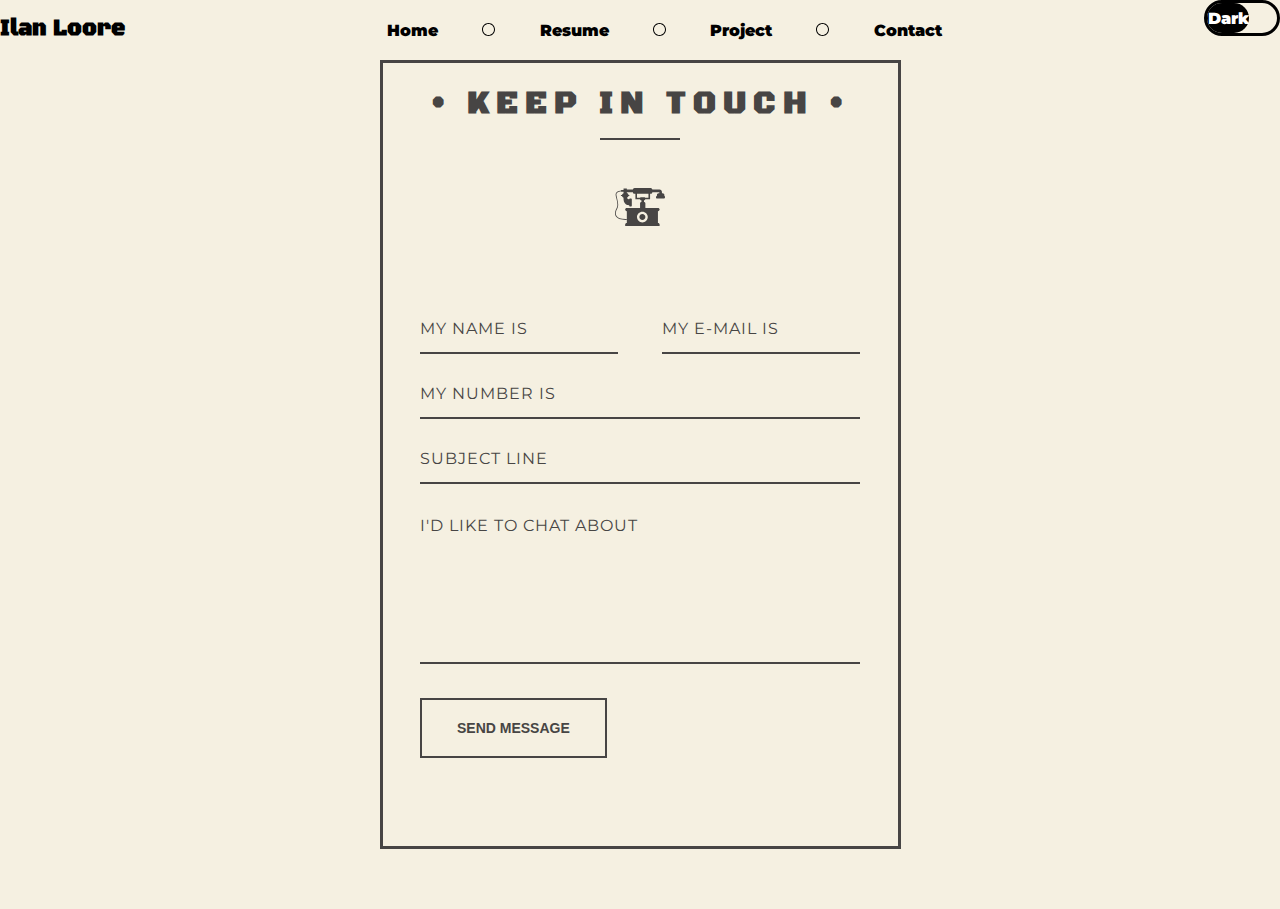
<file: contact.html>
<!DOCTYPE html>
<html lang="en">
<head>
    <meta charset="UTF-8">
    <meta http-equiv="X-UA-Compatible" content="IE=edge">
    <meta name="viewport" content="width=device-width, initial-scale=1.0">
    <title>Ilan Loore</title>
    <link href='https://fonts.googleapis.com/css?family=Black%20Ops%20One' rel='stylesheet'>
    <link href="https://fonts.googleapis.com/css?family=Montserrat:100" rel="stylesheet">
    <link rel="stylesheet" href="./style.css">
    <link rel="stylesheet" href="./contact.css">
    <script src="./script.js"></script>
</head>
<body>
    <header id="head">
        <h1 id="home" onclick="location.href = './index.html';" >Ilan Loore</h1>
        <div id="onglet">
            <a href="./index.html#first_gridcontainer"><div class="ong">Home</div></a>
            <svg xmlns="http://www.w3.org/2000/svg" x="0px" y="0px" width="16" height="16" viewBox="0 0 16 16" style=" fill:#000000;">
                <path d="M 7.5 1 C 3.917969 1 1 3.917969 1 7.5 C 1 11.082031 3.917969 14 7.5 14 C 11.082031 14 14 11.082031 14 7.5 C 14 3.917969 11.082031 1 7.5 1 Z M 7.5 2 C 10.542969 2 13 4.457031 13 7.5 C 13 10.542969 10.542969 13 7.5 13 C 4.457031 13 2 10.542969 2 7.5 C 2 4.457031 4.457031 2 7.5 2 Z"></path>
            </svg>
            <a href="./index.html#CV"><div class="ong">Resume</div></a>
            <svg xmlns="http://www.w3.org/2000/svg" x="0px" y="0px" width="16" height="16" viewBox="0 0 16 16" style=" fill:#000000;">
                <path d="M 7.5 1 C 3.917969 1 1 3.917969 1 7.5 C 1 11.082031 3.917969 14 7.5 14 C 11.082031 14 14 11.082031 14 7.5 C 14 3.917969 11.082031 1 7.5 1 Z M 7.5 2 C 10.542969 2 13 4.457031 13 7.5 C 13 10.542969 10.542969 13 7.5 13 C 4.457031 13 2 10.542969 2 7.5 C 2 4.457031 4.457031 2 7.5 2 Z"></path>
            </svg>
            <a href="./index.html#project"><div class="ong">Project</div></a>
            <svg xmlns="http://www.w3.org/2000/svg" x="0px" y="0px" width="16" height="16" viewBox="0 0 16 16" style=" fill:#000000;">
                <path d="M 7.5 1 C 3.917969 1 1 3.917969 1 7.5 C 1 11.082031 3.917969 14 7.5 14 C 11.082031 14 14 11.082031 14 7.5 C 14 3.917969 11.082031 1 7.5 1 Z M 7.5 2 C 10.542969 2 13 4.457031 13 7.5 C 13 10.542969 10.542969 13 7.5 13 C 4.457031 13 2 10.542969 2 7.5 C 2 4.457031 4.457031 2 7.5 2 Z"></path>
            </svg>
            <a href="./contact.html"><div class="ong">Contact</div></a>
        </div>
        <div id="theme-container" onclick="changetheme();">
            <div id="theme-actif">Dark</div>
        </div>
    </header>
    <div id="container">
        <h1 id="keep">&bull; Keep in Touch &bull;</h1>
        <div class="underline">
        </div>
        <div class="icon_wrapper">
          <svg class="icon" viewBox="0 0 145.192 145.192">
            <path d="M126.82,32.694c-2.804,0-5.08,2.273-5.08,5.075v2.721c-1.462,0-2.646,1.185-2.646,2.647v1.995    c0,1.585,1.286,2.873,2.874,2.873h20.577c1.462,0,2.646-1.185,2.646-2.647v-3.041c0-1.009-0.816-1.825-1.823-1.825v-2.722    c0-2.802-2.276-5.075-5.079-5.075h-1.985v-3.829c0-3.816-3.095-6.912-6.913-6.912h-0.589h-20.45c0-2.67-2.164-4.835-4.833-4.835    H56.843c-2.67,0-4.835,2.165-4.835,4.835H34.356v-3.384h-9.563v3.384v1.178h-7.061v1.416c-2.67,0.27-10.17,1.424-13.882,5.972    c-1.773,2.17-2.44,4.791-1.983,7.793c0.463,3.043,1.271,6.346,2.128,9.841c2.354,9.616,5.024,20.515,0.549,28.077    C2.647,79.44-3.125,90.589,2.201,99.547c4.123,6.935,13.701,10.44,28.5,10.44c1.186,0,2.405-0.023,3.658-0.068v9.028h-0.296    c-2.516,0-4.558,2.039-4.558,4.558v4.566h100.04v-4.564c0-2.519-2.039-4.558-4.558-4.558h-0.297V84.631h0.297    c2.519,0,4.558-2.037,4.558-4.556v-0.009c0-2.516-2.039-4.556-4.556-4.556l-36.786-0.009V61.973c0-2.193-1.777-3.971-3.972-3.971    v-4.711h0.456c1.629,0,2.952-1.32,2.952-2.949h14.227V34.459h1.658c2.672,0,4.834-2.165,4.834-4.834h20.45v3.069H126.82z     M34.06,75.511c-2.518,0-4.558,2.04-4.558,4.556v0.009c0,2.519,2.042,4.556,4.558,4.556h0.296v24.12l-0.042-1.168    c-15.994,0.574-26.122-2.523-30.106-9.229C-0.464,90.5,4.822,80.347,6.55,77.423c4.964-8.382,2.173-19.774-0.29-29.825    c-0.843-3.442-1.639-6.696-2.088-9.638c-0.354-2.35,0.129-4.3,1.484-5.958c3.029-3.714,9.509-4.805,12.076-5.1v1.233h7.061v1.49    v2.684c-2.403,1.114-4.153,2.997-4.676,5.237H18.15c-0.584,0-1.056,0.474-1.056,1.056v0.83c0,0.584,0.475,1.056,1.056,1.056h1.984    c0.561,2.18,2.304,3.999,4.658,5.092v0.029c0,0-2.282,20.823,16.479,22.099v1.102c0,1.177,0.955,2.133,2.133,2.133h3.297    c1.178,0,2.133-0.956,2.133-2.133V50.135c0-1.177-0.955-2.132-2.133-2.132h-3.297c-1.178,0-2.133,0.955-2.133,2.132    c-1.575-0.235-5.532-1.17-6.635-4.547c2.36-1.092,4.109-2.913,4.669-5.097h1.308c0.722,0,1.309-0.584,1.309-1.308v-0.578    c0-0.584-0.475-1.056-1.056-1.056h-1.539c-0.542-2.332-2.416-4.271-4.968-5.363v-2.559h17.651c0,2.67,2.166,4.835,4.836,4.835 h2.392v15.88h13.639c0,1.629,1.321,2.949,2.951,2.949h0.899v4.711c-2.194,0-3.972,1.778-3.972,3.971v13.529L34.06,75.511z     M95.188,101.78c0,8.655-7.012,15.665-15.664,15.665c-8.653,0-15.667-7.01-15.667-15.665c0-8.647,7.014-15.664,15.667-15.664    C88.177,86.116,95.188,93.132,95.188,101.78z M97.189,45.669h-9.556c0-0.896-0.726-1.62-1.619-1.62H74.494    c-0.896,0-1.621,0.727-1.621,1.62h-8.967v-11.21h33.283V45.669z"></path>
            <path d="M70.865,101.78c0,4.774,3.886,8.657,8.66,8.657c4.774,0,8.657-3.883,8.657-8.657c0-4.773-3.883-8.656-8.657-8.656    C74.751,93.124,70.865,97.006,70.865,101.78z"></path>
          </svg>
        </div>
        <form action="#" method="post" id="contact_form">
          <div class="name">
            <label for="name"></label>
            <input type="text" placeholder="My name is" name="name" id="name_input" required>
          </div>
          <div class="email">
            <label for="email"></label>
            <input type="email" placeholder="My e-mail is" name="email" id="email_input" required>
          </div>
          <div class="telephone">
            <label for="name"></label>
            <input type="text" placeholder="My number is" name="telephone" id="telephone_input" required>
          </div>
          <div class="subject">
            <label for="subject"></label>
            <select placeholder="Subject line" name="subject" id="subject_input" required>
              <option disabled hidden selected>Subject line</option>
              <option>I'd like to start to contact you</option>
              <option>I'd like to start a project</option>
              <option>I'd like to ask a question</option>
              <option>I'd like to make a proposal</option>
            </select>
          </div>
          <div class="message">
            <label for="message"></label>
            <textarea name="message" placeholder="I'd like to chat about" id="message_input" cols="30" rows="5" required></textarea>
          </div>
          <div class="submit">
            <input type="submit" value="Send Message" id="form_button" />
          </div>
        </form><!-- // End form -->
      </div><!-- // End #container -->
</body>
</html>
</file>
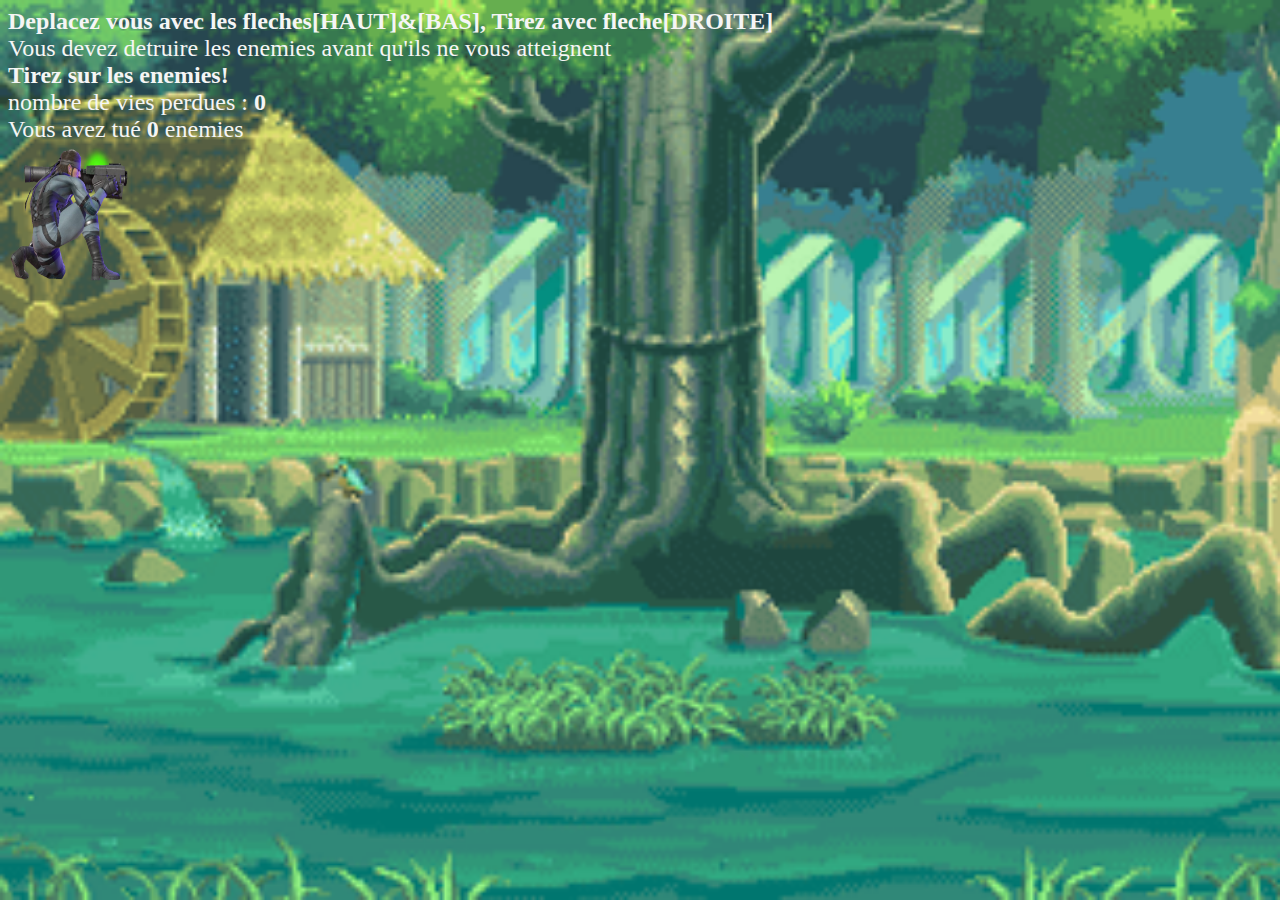
<file: horizontal-space-invaders-main/main.html>
<!DOCTYPE html>
<html lang="en">
<head>
    <meta charset="UTF-8">
    <meta http-equiv="X-UA-Compatible" content="IE=edge">
    <meta name="viewport" content="width=device-width, initial-scale=1.0">
    <title>SolidSnake</title>
    <link rel="stylesheet" href="./styles.css">
    <script src="./index.js" type="text/javascript"></script>
</head>
<body>
    <div>
        <b>Deplacez vous avec les fleches[HAUT]&[BAS], Tirez avec fleche[DROITE]</b>
    </div>
    <div>Vous devez detruire les enemies avant qu'ils ne vous atteignent <br><strong id="replay">Tirez sur les enemies!</strong><br>nombre de vies perdues : <b id="numbertries">0</b></div>
    <div>Vous avez tué <b id="number">0</b> enemies</div>
    <div class="part" id="part1">
        <img class="photo" id="photo0" src="img/solid_snake_rogned.png"
            onclick="check(0)">
        <img class="photo" id="photo1" src="./img/transparent.png">
        <img class="photo" id="photo2" src="./img/transparent.png">
        <img class="photo" id="photo3" src="./img/transparent.png">
        <img class="photo" id="photo4" src="./img/transparent.png">
        <img class="photo" id="photo5" src="./img/transparent.png">
        <img class="photo" id="enemy0" src="./img/transparent.png">
    </div>
    <div class="part" id="part2">
        <img class="photo" id="photo6" src="./img/transparent.png"
            onclick="check(6)">
        <img class="photo" id="photo7" src="./img/transparent.png">
        <img class="photo" id="photo8" src="./img/transparent.png">
        <img class="photo" id="photo9" src="./img/transparent.png">
        <img class="photo" id="photo10" src="./img/transparent.png">
        <img class="photo" id="photo11" src="./img/transparent.png">
        <img class="photo" id="enemy1" src="./img/transparent.png">
    </div>
    <div class="part" id="part3">
        <img class="photo" id="photo12" src="./img/transparent.png"
            onclick="check(12)">
        <img class="photo" id="photo13" src="./img/transparent.png">
        <img class="photo" id="photo14" src="./img/transparent.png">
        <img class="photo" id="photo15" src="./img/transparent.png">
        <img class="photo" id="photo16" src="./img/transparent.png">
        <img class="photo" id="photo17" src="./img/transparent.png">
        <img class="photo" id="enemy2" src="./img/transparent.png">
    </div>
    <div class="part" id="part4">
        <img class="photo" id="photo18" src="./img/transparent.png"
            onclick="check(18)">
        <img class="photo" id="photo19" src="./img/transparent.png">
        <img class="photo" id="photo20" src="./img/transparent.png">
        <img class="photo" id="photo21" src="./img/transparent.png">
        <img class="photo" id="photo22" src="./img/transparent.png">
        <img class="photo" id="photo23" src="./img/transparent.png">
        <img class="photo" id="enemy3" src="./img/transparent.png">
    </div>
</body>
</file>
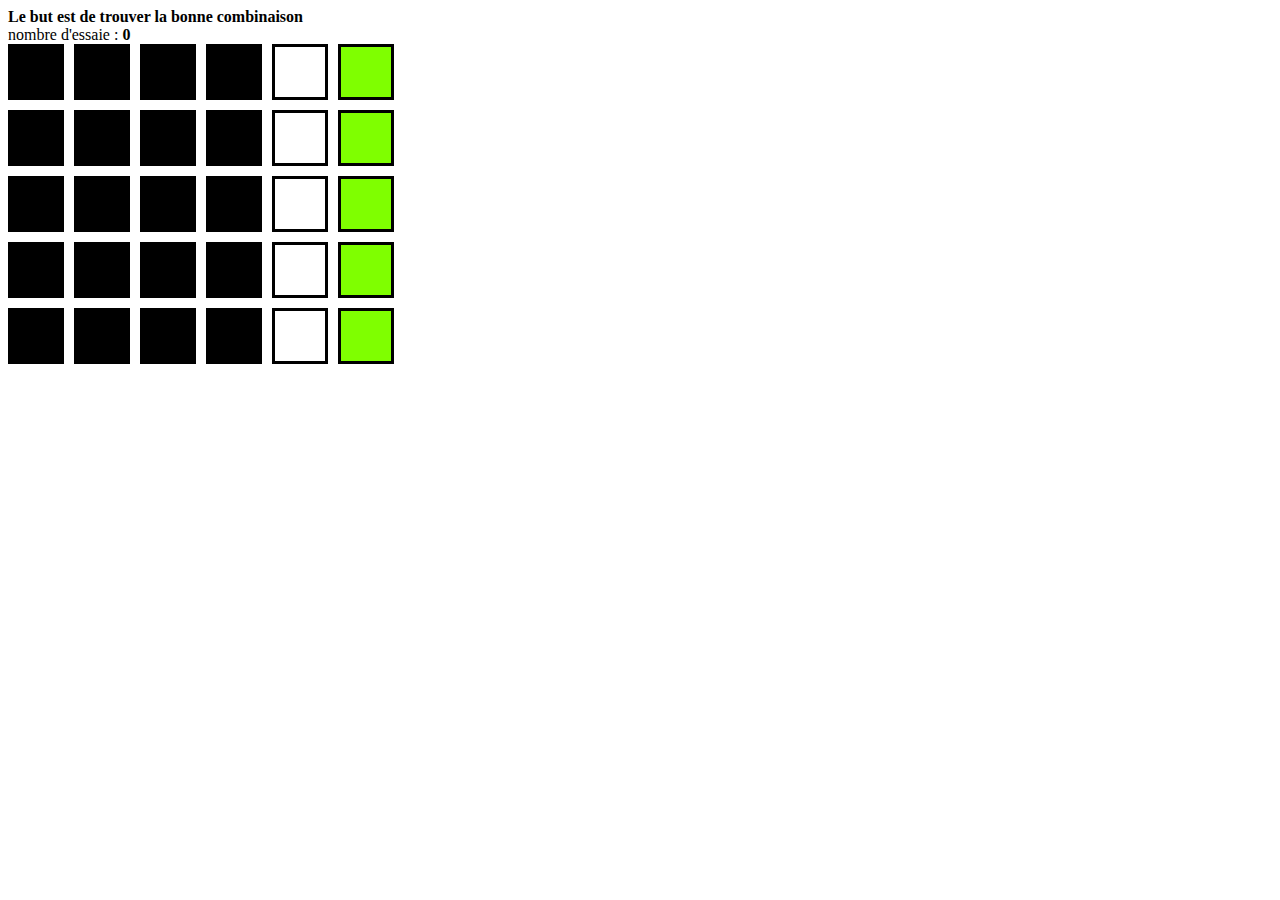
<file: mastermind/main.html>
<!DOCTYPE html>
<html lang="en">
<head>
    <meta charset="UTF-8">
    <meta http-equiv="X-UA-Compatible" content="IE=edge">
    <meta name="viewport" content="width=device-width, initial-scale=1.0">
    <title>Mastermind</title>
    <link rel="stylesheet" href="./style.css">
</head>
<body>
    <div><strong id="replay">Le but est de trouver la bonne combinaison</strong><br>nombre d'essaie : <b id="numbertries">0</b></div>
    <div id="answer"></div>
    <div class="part" id="part1">
        <div class="photo" id="photo0" onclick="doclick(0)"></div>
        <div class="photo" id="photo1" onclick="doclick(1)"></div>
        <div class="photo" id="photo2" onclick="doclick(2)"></div>
        <div class="photo" id="photo3" onclick="doclick(3)"></div>
        <div class="correct" id="correct0" onclick="check(0)"></div>
        <div class="corrected">
            <div class="row">
                <div class="column" id="here0"></div>
                <div class="column" id="here1"></div>
            </div>
            <div class="row">
                <div class="column" id="here2"></div>
                <div class="column" id="here3"></div>
            </div>
        </div>
    </div>
    <div class="part" id="part2">
        <div class="photo" id="photo4" onclick="doclick(4)"></div>
        <div class="photo" id="photo5" onclick="doclick(5)"></div>
        <div class="photo" id="photo6" onclick="doclick(6)"></div>
        <div class="photo" id="photo7" onclick="doclick(7)"></div>
        <div class="correct" id="correct1" onclick="check(4)"></div>
        <div class="corrected">
            <div class="row">
                <div class="column" id="here4"></div>
                <div class="column" id="here5"></div>
            </div>
            <div class="row">
                <div class="column" id="here6"></div>
                <div class="column" id="here7"></div>
            </div>
        </div>
    </div>
    <div class="part" id="part3">
        <div class="photo" id="photo8" onclick="doclick(8)"></div>
        <div class="photo" id="photo9" onclick="doclick(9)"></div>
        <div class="photo" id="photo10" onclick="doclick(10)"></div>
        <div class="photo" id="photo11" onclick="doclick(11)"></div>
        <div class="correct" id="correct2" onclick="check(8)"></div>
        <div class="corrected">
            <div class="row">
                <div class="column" id="here8"></div>
                <div class="column" id="here9"></div>
            </div>
            <div class="row">
                <div class="column" id="here10"></div>
                <div class="column" id="here11"></div>
            </div>
        </div>
    </div>
    <div class="part" id="part4">
        <div class="photo" id="photo12" onclick="doclick(12)"></div>
        <div class="photo" id="photo13" onclick="doclick(13)"></div>
        <div class="photo" id="photo14" onclick="doclick(14)"></div>
        <div class="photo" id="photo15" onclick="doclick(15)"></div>
        <div class="correct" id="correct3" onclick="check(12)"></div>
        <div class="corrected">
            <div class="row">
                <div class="column" id="here12"></div>
                <div class="column" id="here13"></div>
            </div>
            <div class="row">
                <div class="column" id="here14"></div>
                <div class="column" id="here15"></div>
            </div>
        </div>
    </div>
    <div class="part" id="part5">
        <div class="photo" id="photo16" onclick="doclick(16)"></div>
        <div class="photo" id="photo17" onclick="doclick(17)"></div>
        <div class="photo" id="photo18" onclick="doclick(18)"></div>
        <div class="photo" id="photo19" onclick="doclick(19)"></div>
        <div class="correct" id="correct4" onclick="check(16)"></div>
        <div class="corrected">
            <div class="row">
                <div class="column" id="here16"></div>
                <div class="column" id="here17"></div>
            </div>
            <div class="row">
                <div class="column" id="here18"></div>
                <div class="column" id="here19"></div>
            </div>
        </div>
    </div>
    <script src="script.js" type="text/javascript"></script>
</body>
</file>
<file: style.css>
html{
  scroll-behavior:smooth;
}
body{
  display: flex;
  flex-direction:column ;
  align-items: center ;
  font-family: 'Montserrat', sans-serif;
  font-weight: 1000;
  background-color: #f5f0e1;
  animation: 0.5s ease-out 0s 1 presentationOnLoad;
  z-index: 0;
  margin: 0;
}
@keyframes presentationOnLoad {
  0% {
      transform: translateX(150%);
  }
  100% {
      transform: translateY(0);
  }
}
.container{
  border-top: solid black;
}
*{
  transition: 200ms ;
}
#lastcontainer{
  display: grid;
  padding-top: 50px;
  grid-template:
    [row1-start] "about contact " 500px [row1-end]
    / 500px 500px;
    gap: 50px;
}
#about{
  grid-area: about;
}
#contact{
  grid-area: contact;
}
#project{
    display: grid;
    width: max-content;
    grid-template:
      [row1-start] ". title . " 50px [row1-end]
      [row1-start] "BJtest BJ gitBJ" 200px [row1-end]
      [row2-start] "shooter SHtest gitshooter" 225px [row2-end]
      [row3-start] "circletest circles gitcircle" 225px [row3-end]
      [row4-start] "bomb showBomb gitbomb" 300px [row4-end]
      [row5-start] "showM memory gitmem" 300px [row5-end]
      [row6-start] "battleship showNav gitnav" 300px [row6-end]
      / 400px 400px 100px;
    justify-content: center;
    padding: 15px;
    gap: 50px 50px;
}
#title{
  grid-area: title;
}
.giticon{
  justify-self: center;
  align-self: center;
}
#gitBJ{
  grid-area: gitBJ;
}
#gitshooter{
  grid-area: gitshooter;
}
#gitbomb{
  grid-area: gitbomb;
}
#gitcircle{
  grid-area: gitcircle;
}
#gitbomb{
  grid-area: gitbomb;
}
#gitmem{
  grid-area: gitmem;
}
#gitnav{
  grid-area: gitnav;
}
#showNav{
  grid-area: showNav;
}
#showM{
  grid-area: showM;
}
#showBomb{
  grid-area: showBomb;
}
#showCircle{
  grid-area: circletest;
}
#showSH{
  grid-area: SHtest;
}
#showBJ{
  grid-area: BJtest;
}
#BJ.description{
  grid-area: BJ;
}
#shooter{
  grid-area: shooter;
}
#animated_circle{
  grid-area: circles;
}
#found_bomb{
  grid-area: bomb;
}
#memory{
  grid-area: memory;
}
#Battleship{
  grid-area: battleship;
}
header{
  display: flex;
  width: 100%;
  height: 60px;
  justify-content:space-between;
  position: fixed;
  margin: 0px 50px;
  z-index: 2;
  background-color: #f5f0e1 ;
}
#onglet{
  display: flex;
  flex-direction: row;
  align-items: center;
  width: 50%;
  justify-content: space-evenly;
}
.ong{
  cursor: pointer;
}
.icon{
  align-self:end ;
}
#project svg{
  align-self: center;
}
h1{
  font-family: 'Black Ops One';font-size: 22px;
}
pre{
  margin: 5px 0px;
}
a{
  text-decoration: none;
  color: black;
}
#card {
    background: linear-gradient(to bottom, #1e3d59,#ff6e40);
    grid-area: card;
    justify-self: center;
    padding-left: 5px;
    padding-right: 5px;
    padding-bottom: 0px;
    width: 500px;
    justify-self: center;
    display: grid;
    grid-template:
      [row1-start] "card_title" 60px [row1-end]
      [row2-start] "card_job" 60px [row2-end]
      [row3-start] "card_stud" 60px [row3-end]
      [row4-start] "card_icon" 60px [row4-end]
      / 500px;
      color: #f5f0e1;
}
#card-icon{
  display: flex;
  grid-area: card_icon;
  align-items: flex-end;
}
#first_gridcontainer{
  display: grid;
  grid-template:
    [row1-start] "card card" 250px [row1-end]
    [row2-start] "consbot consme" 200px [row2-end]
    / 600px 400px;
  justify-content: center;
  padding: 15px;
  gap: 20px;
  margin-bottom: 300px;
  margin-top: 100px;
}
#home{
  cursor: pointer;
}
.divhover{
  display: flex;
  border: solid black 10px;
  align-items: center;
  justify-content: center;
  transition: 0.5s;
  cursor: pointer;
}
.divhover:hover{
  border-radius: 150%;
  transition: 1s;
}
#second_gridcontainer{
  display: grid;
  grid-template:
    [row1-start] "Soft Hard" 250px [row1-end]
    / 500px 500px;
  justify-content: center;
  padding: 15px;
  gap: 5px;
}
.skills{
  justify-self: center;
}
#over{
  grid-area: consbot;
  z-index: 1;
  opacity: 0.7;
}
#object-me{
  grid-area: consme;
  height: 150px;
  justify-self: end ;
  border-left: solid black;
  padding-left: 5px;

}
#object-bot{
  grid-area: consbot;
  border-left: solid black;
  padding-left: 5px;
}
#secondcontainer::before{
  visibility: hidden;
}
#CV{
  display: grid;
  width: max-content;
  grid-template:
    [row1-start] "Titre aboutme" 200px [row1-end]
    [row2-start] "exppro competences" 200px [row2-end]
    [row3-start] "projets lien" 300px [row3-end]
    [row4-start] "formations loisirs" 450px [row4-end]
    / 650px 350px ;
  justify-content:end;
  padding: 15px;
  gap: 10px;
  background: linear-gradient(to right, #f5f0e1,#ff6e40);
  color: black;
}
#CV_intro{
  grid-area: Titre;
}
#CV_exp{
  grid-area: exppro;
}
#CV_projet{
  grid-area: projets;
}
#CV_formations{
  grid-area: formations;
}
#CV_aboutme{
  grid-area: aboutme;
}
#CV_competences{
  grid-area: competences;
}
#CV_link{
  grid-area: lien;
  display: flex;
  justify-content: center;
  align-items: center;
}
#CV_loisir{
  grid-area: loisirs;
}
#theme-container{
  width: 70px;
  height: 30px;
  border:solid black;
  margin-bottom: 10px;
  border-radius: 150px;
  display: flex;
  justify-content: flex-start;
  cursor: pointer;
}
#theme-actif{
  display: flex;
  width: 60%;
  height: 100%;
  border-radius: 150px;
  background-color: black;
  color: white;
  justify-content: center;
  align-items: center;
  
}
.container{
  margin-bottom: 15px;
}
.containers{
  margin-bottom: 15px;
}
svg:hover{
  -webkit-transform:scale(1.25); /* Safari et Chrome */
  -moz-transform:scale(1.25); /* Firefox */
  -ms-transform:scale(1.25); /* Internet Explorer 9 */
  -o-transform:scale(1.25); /* Opera */
  transform:scale(1.25);
}
@keyframes square-to-circle {
  0%  {
    border-radius:0 0 0 0;
    transform:rotate(0deg);
  }
  25%  {
    border-radius:25% 25% 25% 25%;
    transform:rotate(0deg);
  }
  50%  {
    border-radius:50% 50% 50% 50%;
    transform:rotate(90deg);
  }
  75%  { 
    border-radius:75% 75% 75% 75%;
    transform:rotate(180deg);
  }
  100% {  
    border-radius:100% 100% 100% 100%;
    transform:rotate(360deg);
  }
}
/* 
body{
    display: grid;
    background-color: red;
    height: 1000px;
    grid-template:
        [row1-start] "header header header"  [row1-end]
        [row2-start] "item-a item-a ."  [row2-end]
        [row3-start] "footer footer footer"  [row3-end];
    column-gap: 10px;
    row-gap: 15px;
}
.item-a {
    border: solid black;
    grid-area: item-a;
}
header{
    background-color: blue;
    grid-area: header;
}*/
/* animation border a implémenter
.item-a{
    animation: square-to-circle 1s .83s infinite cubic-bezier(1,.015,.295,1.225) alternate;
}
@keyframes square-to-circle {
  0%  {
    border-radius:0 0 0 0;
    transform:rotate(0deg);
  }
  25%  {
    border-radius:25% 25% 25% 25%;
    transform:rotate(0deg);
  }
  50%  {
    border-radius:50% 50% 50% 50%;
    transform:rotate(90deg);
  }
  75%  { 
    border-radius:75% 75% 75% 75%;
    transform:rotate(180deg);
  }
  100% {  
    border-radius:100% 100% 100% 100%;
    transform:rotate(360deg);
  }
}*/
</file>
<file: contact.css>
html {
  font-family: 'Montserrat', Arial, sans-serif;
  -ms-text-size-adjust: 100%;
  -webkit-text-size-adjust: 100%;
}

body {
  background: #f5f0e1;
}

@keyframes presentationOnLoad {
    0% {
        transform: translateX(-150%);
    }
    100% {
        transform: translateY(0);
    }
  }
button {
  overflow: visible;
}

button, select {
  text-transform: none;
}

button, input, select, textarea {
  color: #5A5A5A;
  font: inherit;
  margin: 0;
}

input {
  line-height: normal;
}

textarea {
  overflow: auto;
}

#container {
  border: solid 3px #474544;
  max-width: 768px;
  margin: 60px auto;
  position: relative;
  background-color: #f5f0e1;
}

form {
  padding: 37.5px;
  margin: 50px 0;
}

#keep {
  color: #474544;
  font-size: 32px;
  font-weight: 700;
  letter-spacing: 7px;
  text-align: center;
  text-transform: uppercase;
}

.underline {
  border-bottom: solid 2px #474544;
  margin: -0.512em auto;
  width: 80px;
}

.icon_wrapper {
  margin: 50px auto 0;
  width: 100%;
}

.icon {
  display: block;
  fill: #474544;
  height: 50px;
  margin: 0 auto;
  width: 50px;
}

.email {
	float: right;
	width: 45%;
}

input[type='text'], [type='email'], select, textarea {
	background: none;
  border: none;
	border-bottom: solid 2px #474544;
	color: #474544;
	font-size: 1.000em;
  font-weight: 400;
  letter-spacing: 1px;
	margin: 0em 0 1.875em 0;
	padding: 0 0 0.875em 0;
  text-transform: uppercase;
	width: 100%;
	-webkit-box-sizing: border-box;
	-moz-box-sizing: border-box;
	-ms-box-sizing: border-box;
	-o-box-sizing: border-box;
	box-sizing: border-box;
	-webkit-transition: all 0.3s;
	-moz-transition: all 0.3s;
	-ms-transition: all 0.3s;
	-o-transition: all 0.3s;
	transition: all 0.3s;
}

input[type='text']:focus, [type='email']:focus, textarea:focus {
	outline: none;
	padding: 0 0 0.875em 0;
}

.message {
	float: none;
}

.name {
	float: left;
	width: 45%;
}

select {
  background: url('https://cdn4.iconfinder.com/data/icons/ionicons/512/icon-ios7-arrow-down-32.png') no-repeat right;
  outline: none;
  -moz-appearance: none;
  -webkit-appearance: none;
}

select::-ms-expand {
  display: none;
}

.subject {
  width: 100%;
}

.telephone {
  width: 100%;
}

textarea {
	line-height: 150%;
	height: 150px;
	resize: none;
  width: 100%;
}

::-webkit-input-placeholder {
	color: #474544;
}

:-moz-placeholder { 
	color: #474544;
	opacity: 1;
}

::-moz-placeholder {
	color: #474544;
	opacity: 1;
}

:-ms-input-placeholder {
	color: #474544;
}

#form_button {
  background: none;
  border: solid 2px #474544;
  color: #474544;
  cursor: pointer;
  display: inline-block;
  font-family: 'Helvetica', Arial, sans-serif;
  font-size: 0.875em;
  font-weight: bold;
  outline: none;
  padding: 20px 35px;
  text-transform: uppercase;
  -webkit-transition: all 0.3s;
	-moz-transition: all 0.3s;
	-ms-transition: all 0.3s;
	-o-transition: all 0.3s;
	transition: all 0.3s;
}

#form_button:hover {
  background: #474544;
  color: #F2F3EB;
}

@media screen and (max-width: 768px) {
  #container {
    margin: 20px auto;
    width: 95%;
  }
}

@media screen and (max-width: 480px) {
  h1 {
    font-size: 26px;
  }
  
  .underline {
    width: 68px;
  }
  
  #form_button {
    padding: 15px 25px;
  }
}

@media screen and (max-width: 420px) {
  h1 {
    font-size: 18px;
  }
  
  .icon {
    height: 35px;
    width: 35px;
  }
  
  .underline {
    width: 53px;
  }
  
  input[type='text'], [type='email'], select, textarea {
    font-size: 0.875em;
  }
}
</file>
<file: horizontal-space-invaders-main/styles.css>
body{
    display: flex;
    flex-flow: column;
    align-items: stretch;
    background: url(./img/background.gif) no-repeat center center fixed; 
    -webkit-background-size: cover;
    -moz-background-size: cover;
    -o-background-size: cover;
    background-size: cover;
    color: whitesmoke;
    font-size: 1.5rem;
    
}
.part {
    display: flex;
    flex-direction: row;
    align-items: stretch;
}

.photo{
    width: 140px;
    height: 140px;
}



@media(max-width:1000px ){
    .photo{
        width: 100px;
        height: 100px;
    }
}

@media(max-width:350px){
    .photo{
        width : 50px;
        height: 50px;
    }
}
</file>
<file: mastermind/style.css>
#body{
    display: flex;
    flex-flow: column nowrap;
    align-items: stretch;
    margin: auto;
    max-width: 800px;
    gap: 20px;
}
.part {
    display: flex;
    flex-direction: row nowrap;
    justify-content: flex-start;
    gap: 10px;
    margin-bottom: 10px;

}

.photo{
    width: 50px;
    height: 50px;
    display: flex;
    justify-content: center;
    align-items: center;
    border: solid black;
    background-color: black;
}
.row{
    display: flex;
    flex-flow: row nowrap;
    justify-content: space-between;
    height: 25px;
}
.column{
    width: 25px;
    background-color: chartreuse;
}

.corrected{
    width: 50px;
    height: 50px;
    display: flex;
    flex-flow: column nowrap;
    border: solid black;
}

.correct{
    width: 50px;
    height: 50px;
    display: flex;
    justify-content: center;
    align-items: center;
    border: solid black;
    background: transparent;
    background-image: url('https://upload.wikimedia.org/wikipedia/commons/thumb/5/50/Yes_Check_Circle.svg/2048px-Yes_Check_Circle.svg.png');
    background-size: cover;
}


@media(max-width:1000px ){
    .photo{
        width: 100px;
    }
}

@media(max-width:350px){
    .photo{
        width : 50px;
    }
}
</file>
